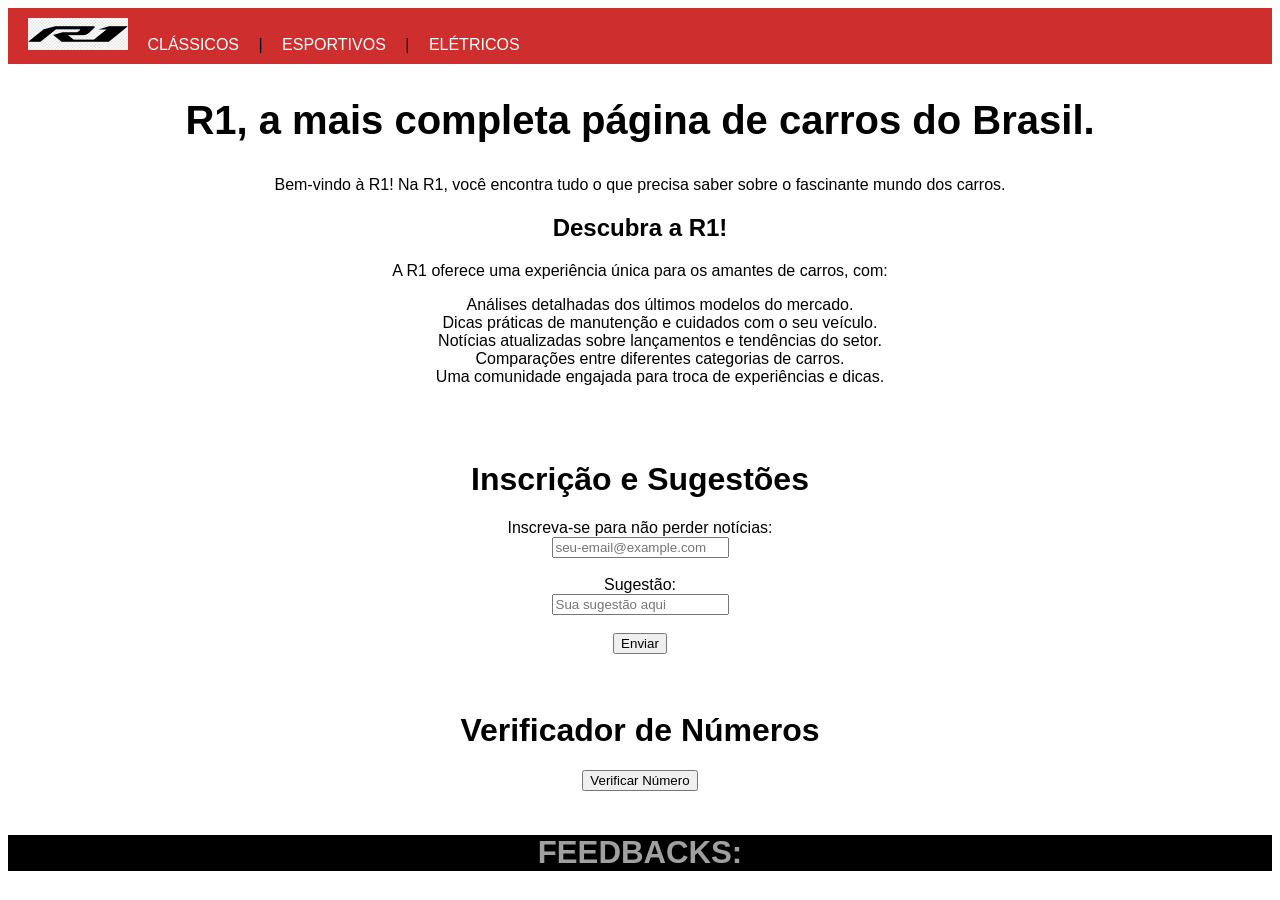
<file: Desenvolvimento-Web/Prova (1) - 09.10/index.html>
<!DOCTYPE html>
<html lang="pt-br">
<head>
    <meta charset="UTF-8">
    <meta name="viewport" content="width=device-width, initial-scale=1.0">
    <title>R1 Automobilismo</title>
    <link rel="stylesheet" href="css/estilos.css">
</head>
<body>
    <header>
        <nav>
            <div id="nav_logo">
                <img src="img/logo1.png" alt="Logo da R1">
            </div>
            <div id="nav_dir">
                <a href="https://quatrorodas.abril.com.br/carros-classicos/" target="_blank" >CLÁSSICOS</a> |
                <a href="https://quatrorodas.abril.com.br/tudo-sobre/carro-esportivo" target="_blank" >ESPORTIVOS</a> |
                <a href="https://quatrorodas.abril.com.br/carros-eletricos/" target="_blank">ELÉTRICOS</a>
        </nav>
    </header>

    <main>
        <section>
            <h1 id="titulo">
                R1, a mais completa página de carros do Brasil.
            </h1>

            <p>
                Bem-vindo à R1! Na R1, você encontra tudo o que precisa saber sobre o fascinante mundo dos carros.
            </p>

            <h2>Descubra a R1!</h2>
            <p>A R1 oferece uma experiência única para os amantes de carros, com:</p>
            <ul>
                <li>Análises detalhadas dos últimos modelos do mercado.</li>
                <li>Dicas práticas de manutenção e cuidados com o seu veículo.</li>
                <li>Notícias atualizadas sobre lançamentos e tendências do setor.</li>
                <li>Comparações entre diferentes categorias de carros.</li>
                <li>Uma comunidade engajada para troca de experiências e dicas.</li>
                <br><br><br>
            </ul>
        </section>

        <h1>Inscrição e Sugestões</h1>
    
        <form id="formulario">
            <div>
                <label for="email">Inscreva-se para não perder notícias:</label><br>
                <input type="email" id="email" required placeholder="seu-email@example.com">
            </div>
            <br>
            <div>
                <label for="sugestao">Sugestão:</label><br>
                <input type="text" id="sugestao" placeholder="Sua sugestão aqui">
            </div>
            <br>
            <button type="submit">Enviar</button>
            <br><br><br>
        </form>

        <h1>Verificador de Números</h1>
        <button onclick="verificarNumero()">Verificar Número</button>
        <br><br>

    </main>

    <footer id="resultado">
        <h2>FEEDBACKS:</h2>
    </footer>

    <script src="./js/codigos.js"></script>
</body>
</html>
</file>
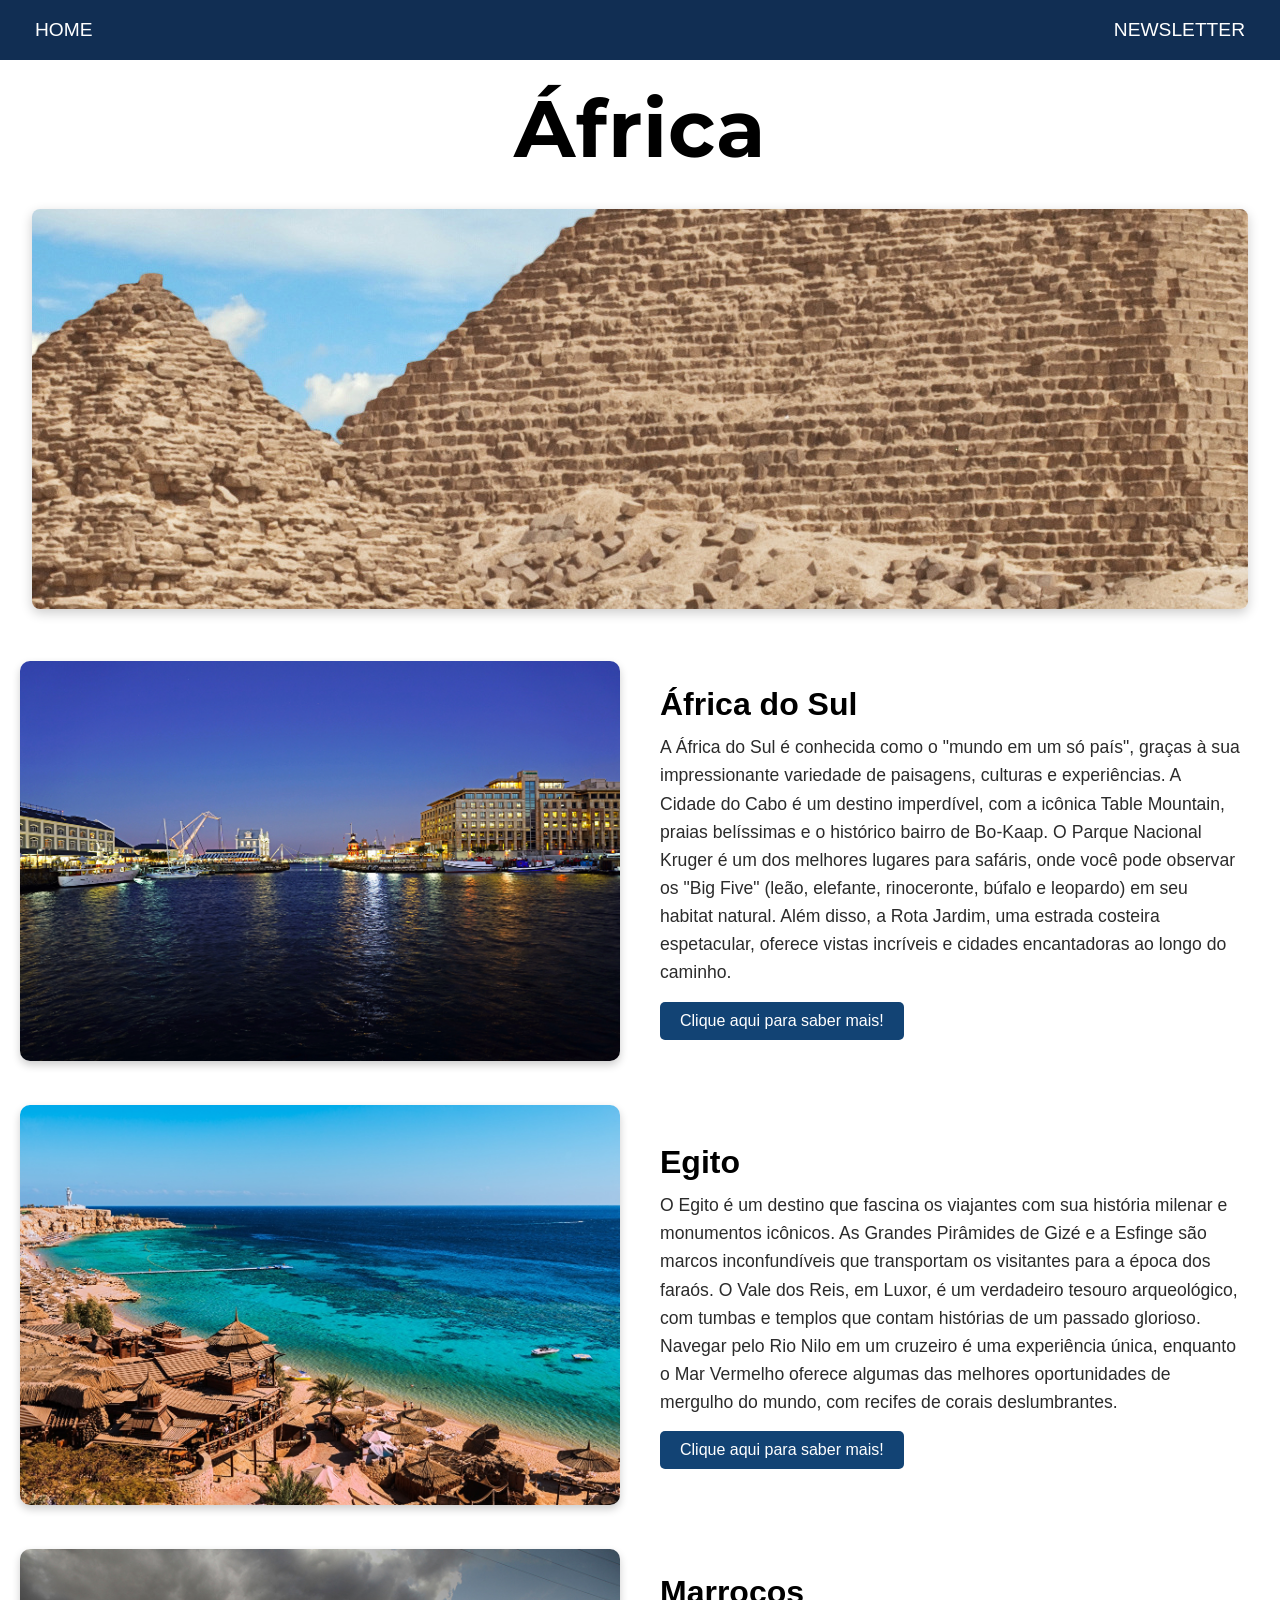
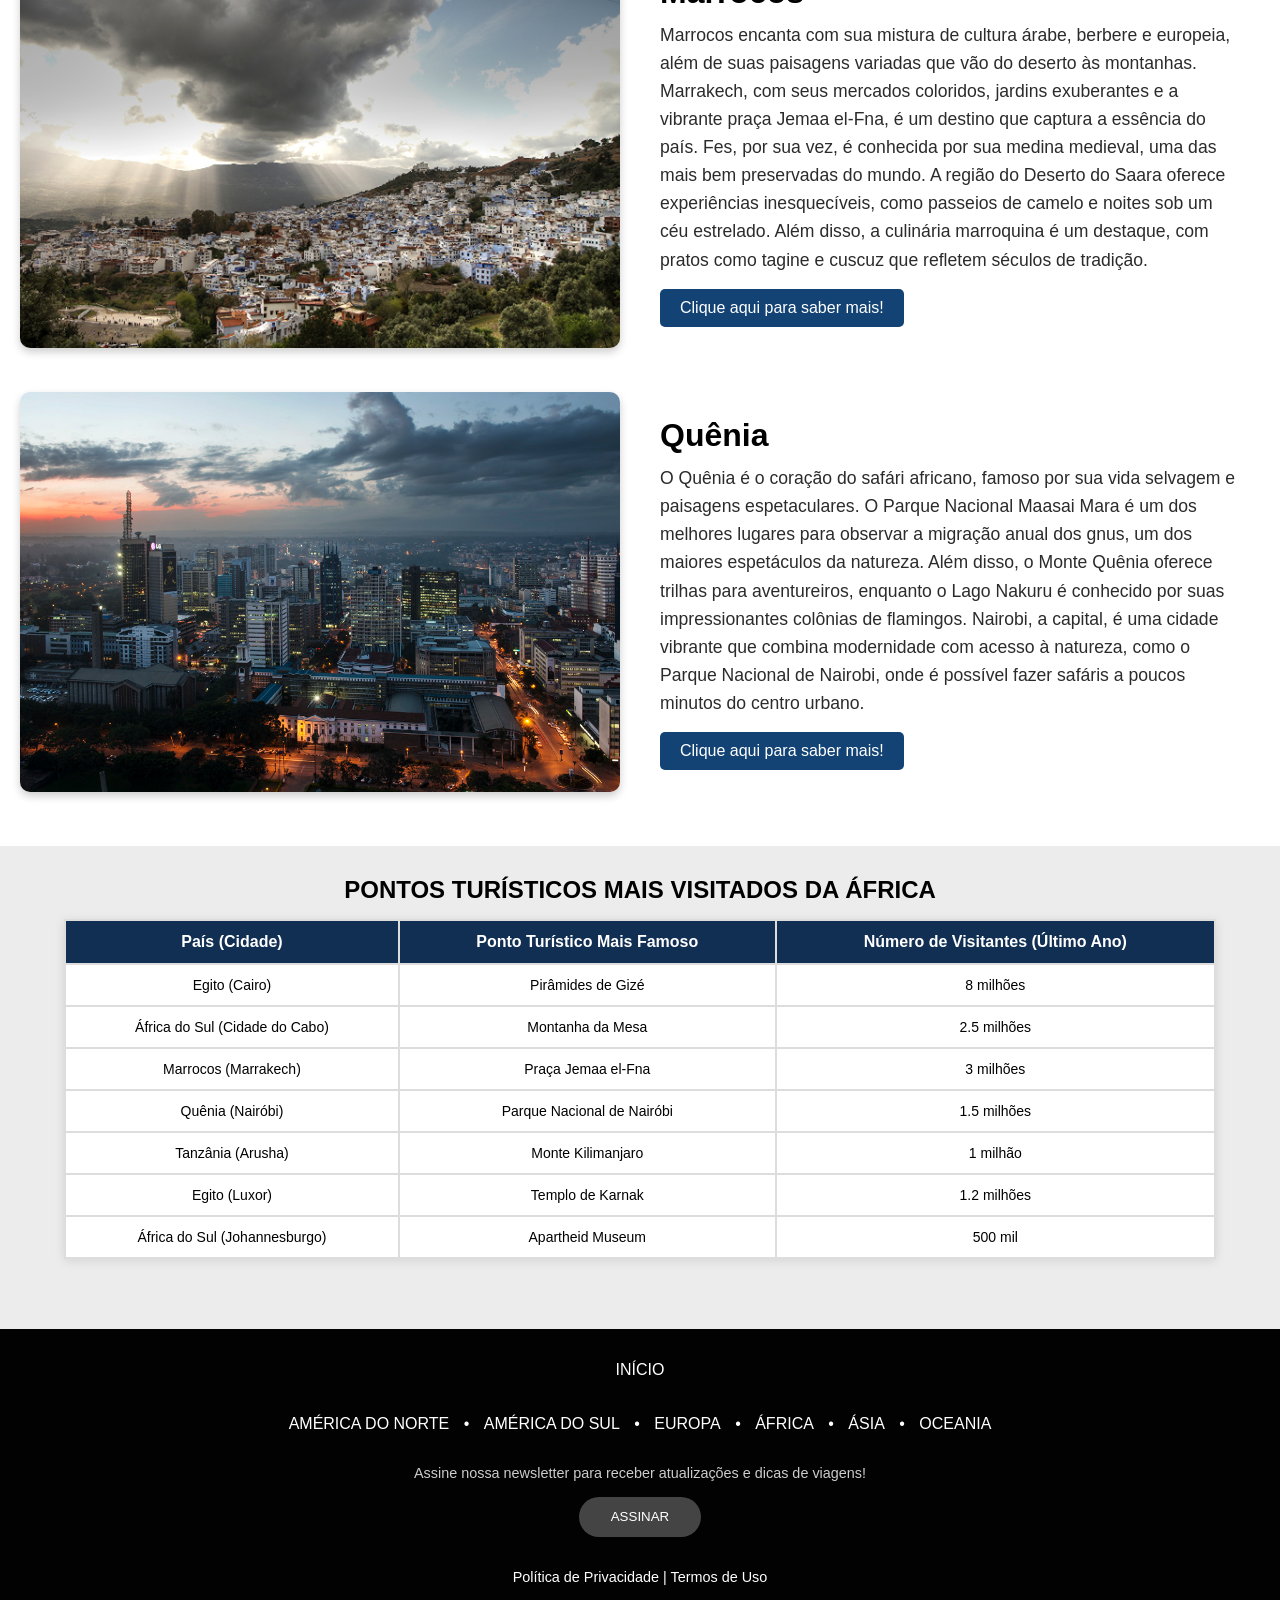
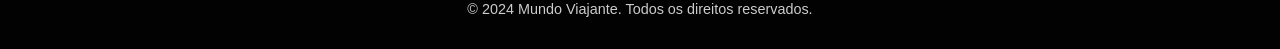
<file: Desenvolvimento-Web/Prova (3) - 27.11/africa.html>
<!DOCTYPE html>
<html lang="pt-br">

<head>
  <meta charset="UTF-8" />
  <meta name="viewport" content="width=device-width, initial-scale=1.0" />
  <link rel="stylesheet" href="./css/page.css" />
  <link href="https://fonts.googleapis.com/css2?family=Montserrat:wght@300&family=Lato:wght@300&display=swap"
    rel="stylesheet">
  <link rel="shortcut icon" href="./img/favicon.png" type="image/x-icon">
  <title>AFRICA: Mundo Viajante</title>
</head>

<body>
  <!-- Cabeçalho principal da página -->
  <header id="capa">

    <!-- Navegação do cabeçalho: links para páginas principais -->
    <section id="cabecalho">
      <nav>
        <!-- Link para a página inicial -->
        <a href="index.html">HOME</a>
      </nav>
      <nav>
        <!-- Link para a página da Newsletter -->
        <a href="newsletter.html">NEWSLETTER</a>
      </nav>
    </section>

    <!-- Título principal do site -->
    <h1>África</h1>

  </header>

  <!-- Conteúdo principal da página -->
  <main>

    <!-- Seção de introdução, com imagem representativa -->
    <section id="meio">
      <div id="imagemcont">
        <!-- Imagem ilustrativa da África -->
        <img src="./img/africa2.jpg" alt="Africa">
      </div>
    </section>

    <!-- Seção de destinos turísticos -->
    <section id="destinos">

      <!-- Destino: Africa do Sul -->
      <div class="destino">
        <div class="imagem-destino">
          <!-- Imagem representativa da África do Sul -->
          <img src="img/africasul.jpg" alt="Foto da África do Sul">
        </div>
        <div class="descricao-destino">
          <!-- Título do destino -->
          <h3>África do Sul</h3>
          <!-- Descrição do destino -->
          <p>A África do Sul é conhecida como o "mundo em um só país", graças à 
            sua impressionante variedade de paisagens, culturas e experiências.
             A Cidade do Cabo é um destino imperdível, com a icônica Table Mountain,
              praias belíssimas e o histórico bairro de Bo-Kaap. O Parque Nacional
               Kruger é um dos melhores lugares para safáris, onde você pode
                observar os "Big Five" (leão, elefante, rinoceronte, búfalo e 
                leopardo) em seu habitat natural. Além disso, a Rota Jardim, 
                uma estrada costeira espetacular, oferece vistas incríveis e
                 cidades encantadoras ao longo do caminho.</p>
          <!-- Link externo para mais informações -->
          <a href="https://www.tripadvisor.com.br/Attractions-g293740-Activities-South_Africa.html" target="_blank">Clique
            aqui para saber mais!</a>
        </div>
      </div>

      <!-- Destino: Espanha -->
      <div class="destino">
        <div class="imagem-destino">
          <!-- Imagem representativa da Espanha -->
          <img src="img/egito.jpg" alt="Foto do Egito">
        </div>
        <div class="descricao-destino">
          <!-- Título do destino -->
          <h3>Egito</h3>
          <!-- Descrição do destino -->
          <p>O Egito é um destino que fascina os viajantes com sua história milenar 
            e monumentos icônicos. As Grandes Pirâmides de Gizé e a Esfinge são marcos
            inconfundíveis que transportam os visitantes para a época dos faraós. O Vale
             dos Reis, em Luxor, é um verdadeiro tesouro arqueológico, com tumbas e templos 
             que contam histórias de um passado glorioso. Navegar pelo Rio Nilo em um 
             cruzeiro é uma experiência única, enquanto o Mar Vermelho oferece algumas
              das melhores oportunidades de mergulho do mundo, com recifes de corais 
              deslumbrantes.</p>
          <!-- Link externo para mais informações -->
          <a href="https://www.tripadvisor.com.br/Attractions-g294200-Activities-Egypt.html" target="_blank">Clique aqui
            para saber mais!</a>
        </div>
      </div>

      <!-- Destino: Marrocos -->
      <div class="destino">
        <div class="imagem-destino">
          <!-- Imagem representativa do Marrocos -->
          <img src="img/marrocos.jpg" alt="Foto de Marrocos">
        </div>
        <div class="descricao-destino">
          <!-- Título do destino -->
          <h3>Marrocos</h3>
          <!-- Descrição do destino -->
          <p>Marrocos encanta com sua mistura de cultura árabe, 
            berbere e europeia, além de suas paisagens variadas 
            que vão do deserto às montanhas. Marrakech, com seus 
            mercados coloridos, jardins exuberantes e a vibrante 
            praça Jemaa el-Fna, é um destino que captura a essência 
            do país. Fes, por sua vez, é conhecida por sua medina medieval,
             uma das mais bem preservadas do mundo. A região do Deserto do 
             Saara oferece experiências inesquecíveis, como passeios de camelo
              e noites sob um céu estrelado. Além disso, a culinária marroquina
               é um destaque, com pratos como tagine e cuscuz que refletem
                séculos de tradição.</p>
          <!-- Link externo para mais informações -->
          <a href="https://www.tripadvisor.com.br/Attractions-g293730-Activities-Morocco.html" target="_blank">Clique aqui
            para saber mais!</a>
        </div>
      </div>

      <!-- Destino: Quênia -->
      <div class="destino">
        <div class="imagem-destino">
          <!-- Imagem representativa da Quênia -->
          <img src="img/quenia.jpg" alt="Foto da Quênia">
        </div>
        <div class="descricao-destino">
          <!-- Título do destino -->
          <h3>Quênia</h3>
          <!-- Descrição do destino -->
          <p>O Quênia é o coração do safári africano, famoso por sua vida selvagem e 
            paisagens espetaculares.
             O Parque Nacional Maasai Mara é um dos melhores lugares para
              observar a migração anual dos gnus, um dos maiores espetáculos
               da natureza. Além disso, o Monte Quênia oferece trilhas para aventureiros,
                enquanto o Lago Nakuru é conhecido por suas impressionantes colônias de 
                flamingos. Nairobi, a capital, é uma cidade vibrante que combina modernidade
                 com acesso à natureza, como o Parque Nacional de Nairobi, onde é possível 
                 fazer safáris a poucos minutos do centro urbano.</p>
          <!-- Link externo para mais informações -->
          <a href="https://www.tripadvisor.com.br/Attractions-g294206-Activities-Kenya.html" target="_blank">Clique
            aqui para saber mais!</a>
        </div>
      </div>

    </section>

    <!-- Seção com tabela de pontos turísticos mais visitados -->
    <section id="tabela">
      <!-- Título da tabela -->
      <table>
        <caption>
          <h2>PONTOS TURÍSTICOS MAIS VISITADOS DA ÁFRICA</h2>
        </caption>
        <thead>
          <!-- Cabeçalho da tabela -->
          <tr>
            <th>País (Cidade)</th>
            <th>Ponto Turístico Mais Famoso</th>
            <th>Número de Visitantes (Último Ano)</th>
          </tr>
        </thead>
        <tbody>
          <!-- Dados da tabela -->
          <tr>
            <td>Egito (Cairo)</td>
            <td>Pirâmides de Gizé</td>
            <td>8 milhões</td>
          </tr>
          <tr>
            <td>África do Sul (Cidade do Cabo)</td>
            <td>Montanha da Mesa</td>
            <td>2.5 milhões</td>
          </tr>
          <tr>
            <td>Marrocos (Marrakech)</td>
            <td>Praça Jemaa el-Fna</td>
            <td>3 milhões</td>
          </tr>
          <tr>
            <td>Quênia (Nairóbi)</td>
            <td>Parque Nacional de Nairóbi</td>
            <td>1.5 milhões</td>
          </tr>
          <tr>
            <td>Tanzânia (Arusha)</td>
            <td>Monte Kilimanjaro</td>
            <td>1 milhão</td>
          </tr>
          <tr>
            <td>Egito (Luxor)</td>
            <td>Templo de Karnak</td>
            <td>1.2 milhões</td>
          </tr>
          <tr>
            <td>África do Sul (Johannesburgo)</td>
            <td>Apartheid Museum</td>
            <td>500 mil</td>
          </tr>
        </tbody>
      </table>
    </section>


  </main>

  <!-- Rodapé da página, com links para as seções do site e informações adicionais -->
  <footer>

    <!-- Navegação do rodapé com links para o cabeçalho, destinos e newsletter -->
    <nav>
      <a href="#cabecalho">INÍCIO </a>

    </nav>
    <br><br>
    <nav>
      <a href="americadonorte.html">AMÉRICA DO NORTE</a> •
      <a href="americadosul.html">AMÉRICA DO SUL</a> •
      <a href="europa.html">EUROPA</a> •
      <a href="africa.html">ÁFRICA</a> •
      <a href="asia.html">ÁSIA</a> •
      <a href="oceania.html">OCEANIA</a>

    </nav>


    <!-- Bloco de inscrição para a newsletter -->
    <div class="newsletter">
      <p>Assine nossa newsletter para receber atualizações e dicas de viagens!</p>
      <a href="newsletter.html">
        <button>ASSINAR</button>
      </a>
    </div>

    <!-- Informações legais e direitos autorais -->
    <div class="legal">
      <p>Política de Privacidade | Termos de Uso</p>
    </div>

    <p>&copy; 2024 Mundo Viajante. Todos os direitos reservados.</p>
  </footer>

  <script src="./js/script.js"></script>
</body>

</html>
</file>
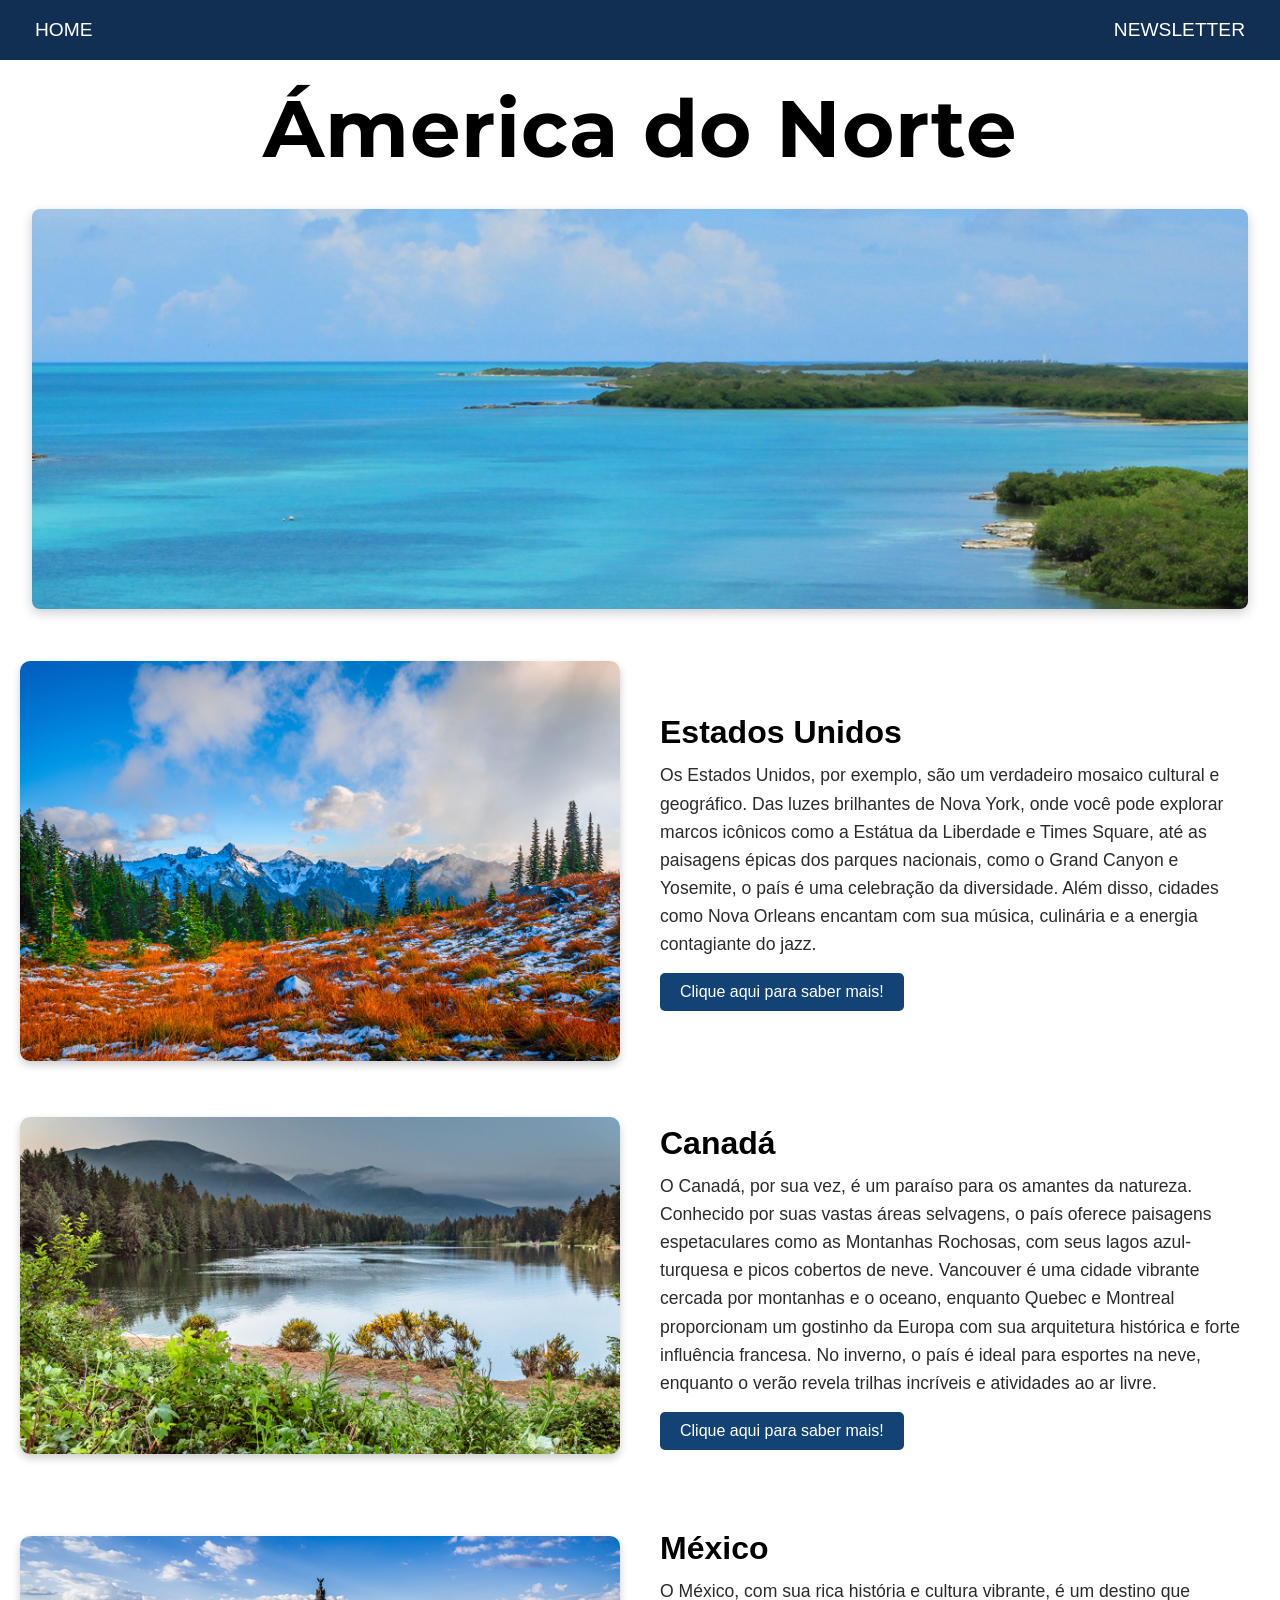
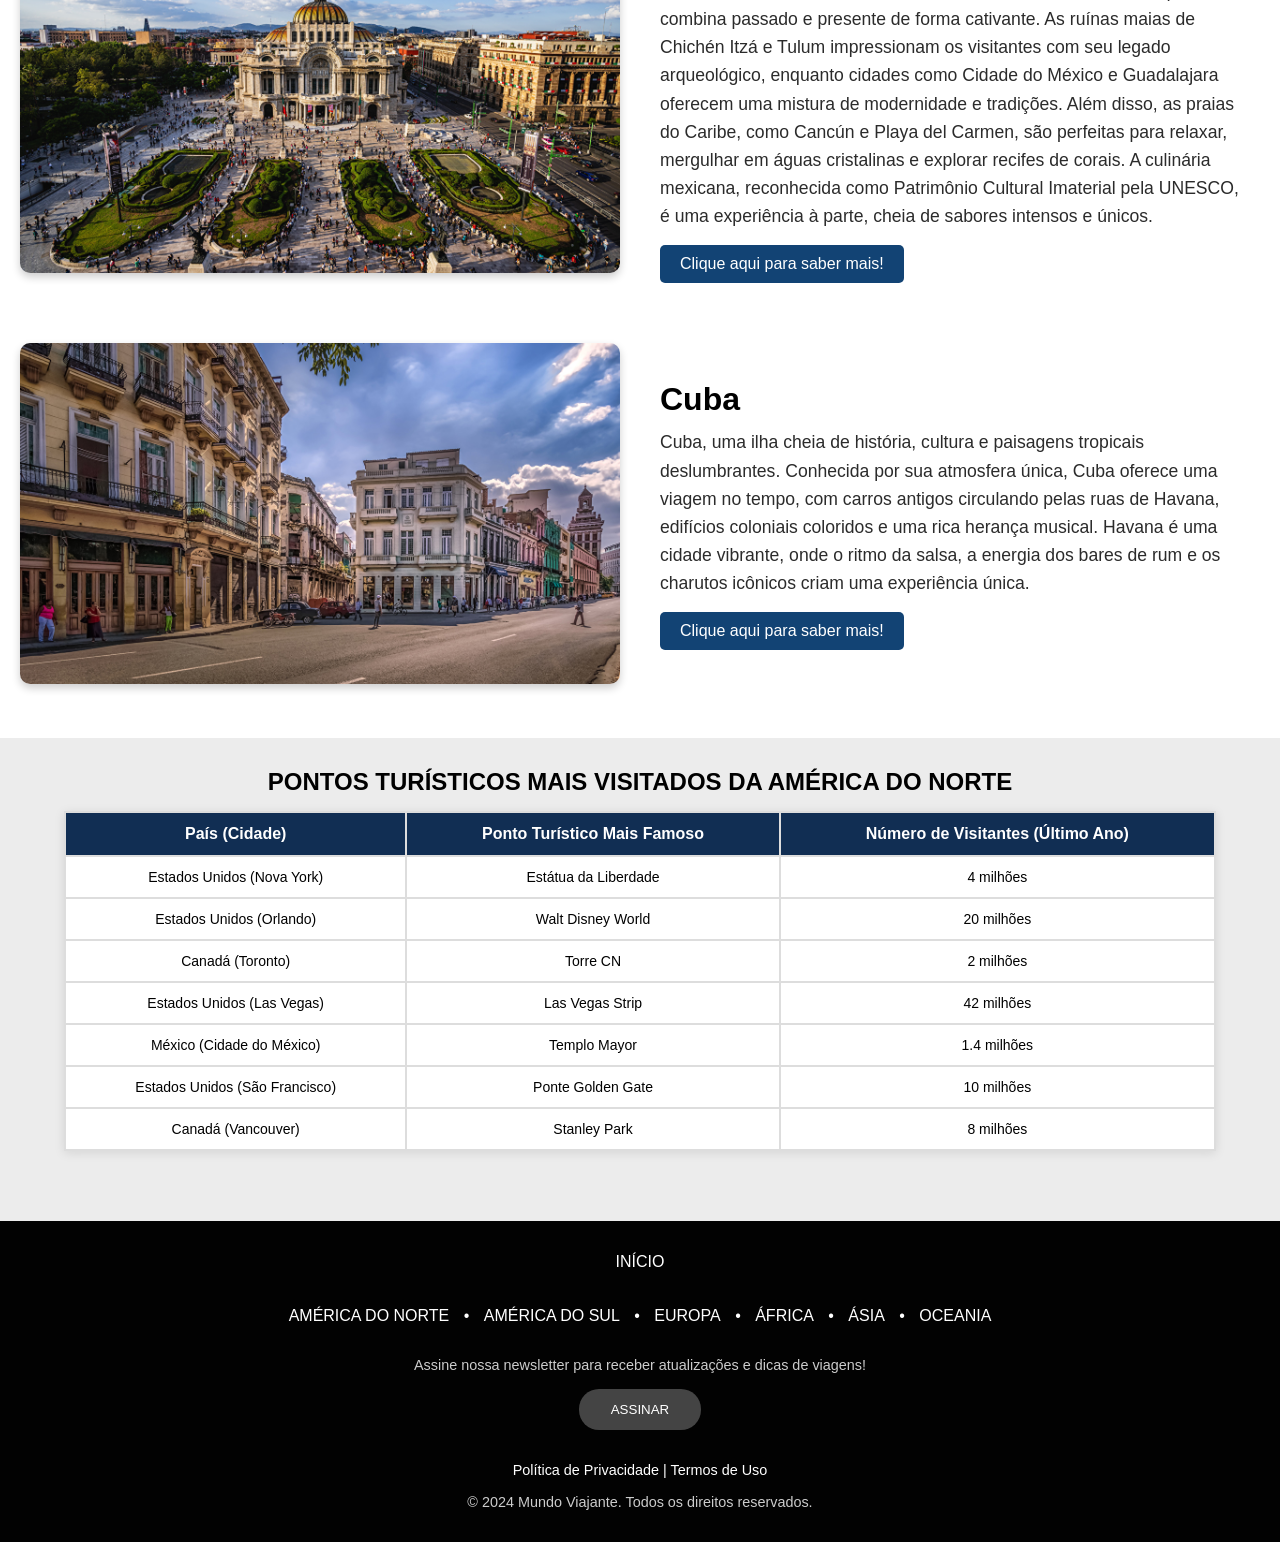
<file: Desenvolvimento-Web/Prova (3) - 27.11/americadonorte.html>
<!DOCTYPE html>
<html lang="pt-br">

<head>
  <meta charset="UTF-8" />
  <meta name="viewport" content="width=device-width, initial-scale=1.0" />
  <link rel="stylesheet" href="./css/page.css" />
  <link href="https://fonts.googleapis.com/css2?family=Montserrat:wght@300&family=Lato:wght@300&display=swap"
    rel="stylesheet">
  <link rel="shortcut icon" href="./img/favicon.png" type="image/x-icon">
  <title>AMÉRICA DO NORTE: Mundo Viajante</title>
</head>

<body>
  <!-- Cabeçalho principal da página -->
  <header id="capa">

    <!-- Navegação do cabeçalho: links para páginas principais -->
    <section id="cabecalho">
      <nav>
        <!-- Link para a página inicial -->
        <a href="index.html">HOME</a>
      </nav>
      <nav>
        <!-- Link para a página da Newsletter -->
        <a href="newsletter.html">NEWSLETTER</a>
      </nav>
    </section>

    <!-- Título principal do site -->
    <h1>Ámerica do Norte</h1>

  </header>

  <!-- Conteúdo principal da página -->
  <main>

    <!-- Seção de introdução, com imagem representativa -->
    <section id="meio">
      <div id="imagemcont">
        <!-- Imagem ilustrativa da America do Norte -->
        <img src="./img/americadonorte2.jpg" alt="America do Norte">
      </div>
    </section>

    <!-- Seção de destinos turísticos -->
    <section id="destinos">

      <!-- Destino: Estados Unidos -->
      <div class="destino">
        <div class="imagem-destino">
          <!-- Imagem representativa dos Estados Unidos -->
          <img src="img/estadosunidos.jpg" alt="Foto do Estados Unidos">
        </div>
        <div class="descricao-destino">
          <!-- Título do destino -->
          <h3>Estados Unidos</h3>
          <!-- Descrição do destino -->
          <p>Os Estados Unidos, por exemplo, são um verdadeiro mosaico cultural 
            e geográfico. Das luzes brilhantes de Nova York, onde você pode
             explorar marcos icônicos como a Estátua da Liberdade e Times Square,
              até as paisagens épicas dos parques nacionais, como o Grand Canyon 
              e Yosemite, o país é uma celebração da diversidade. Além disso,
               cidades como Nova Orleans encantam com sua música, culinária e 
               a energia contagiante do jazz.</p>
          <!-- Link externo para mais informações -->
          <a href="https://www.tripadvisor.com.br/Attractions-g191-Activities-United_States.html" target="_blank">Clique
            aqui para saber mais!</a>
        </div>
      </div>

      <!-- Destino: Canadá -->
      <div class="destino">
        <div class="imagem-destino">
          <!-- Imagem representativa do Canadá -->
          <img src="img/canada.jpg" alt="Foto do Canadá">
        </div>
        <div class="descricao-destino">
          <!-- Título do destino -->
          <h3>Canadá</h3>
          <!-- Descrição do destino -->
          <p>O Canadá, por sua vez, é um paraíso para os amantes da natureza.
             Conhecido por suas vastas áreas selvagens, o país oferece paisagens 
             espetaculares como as Montanhas Rochosas, com seus lagos azul-turquesa 
             e picos cobertos de neve. Vancouver é uma cidade vibrante cercada por
              montanhas e o oceano, enquanto Quebec e Montreal proporcionam um 
              gostinho da Europa com sua arquitetura histórica e forte influência 
              francesa. No inverno, o país é ideal para esportes na neve, enquanto
               o verão revela trilhas incríveis e atividades ao ar livre.</p>
          <!-- Link externo para mais informações -->
          <a href="https://www.tripadvisor.com.br/Attractions-g153339-Activities-Canada.html" target="_blank">Clique aqui
            para saber mais!</a>
        </div>
      </div>

      <!-- Destino: México -->
      <div class="destino">
        <div class="imagem-destino">
          <!-- Imagem representativa do México -->
          <img src="img/mexico.jpg" alt="Foto do México">
        </div>
        <div class="descricao-destino">
          <!-- Título do destino -->
          <h3>México</h3>
          <!-- Descrição do destino -->
          <p>O México, com sua rica história e cultura vibrante, é
             um destino que combina passado e presente de forma cativante. 
             As ruínas maias de Chichén Itzá e Tulum impressionam os visitantes 
             com seu legado arqueológico, enquanto cidades como Cidade do México 
             e Guadalajara oferecem uma mistura de modernidade e tradições. Além 
             disso, as praias do Caribe, como Cancún e Playa del Carmen, são 
             perfeitas para relaxar, mergulhar em águas cristalinas e explorar
              recifes de corais. A culinária mexicana, reconhecida como Patrimônio
               Cultural Imaterial pela UNESCO, é uma experiência à parte, cheia
                de sabores intensos e únicos.</p>
          <!-- Link externo para mais informações -->
          <a href="https://www.tripadvisor.com.br/Attractions-g150768-Activities-Mexico.html" target="_blank">Clique aqui
            para saber mais!</a>
        </div>
      </div>

      <!-- Destino: Cuba -->
      <div class="destino">
        <div class="imagem-destino">
          <!-- Imagem representativa da Cuba -->
          <img src="img/cuba.jpg" alt="Foto de Cuba">
        </div>
        <div class="descricao-destino">
          <!-- Título do destino -->
          <h3>Cuba</h3>
          <!-- Descrição do destino -->
          <p>Cuba, uma ilha cheia de história, cultura e paisagens tropicais 
            deslumbrantes. Conhecida por sua atmosfera única, Cuba oferece
             uma viagem no tempo, com carros antigos circulando pelas ruas de
              Havana, edifícios coloniais coloridos e uma rica herança musical.
               Havana é uma cidade vibrante, onde o ritmo da salsa, a energia 
               dos bares de rum e os charutos icônicos criam uma experiência 
               única.</p>
          <!-- Link externo para mais informações -->
          <a href="https://www.tripadvisor.com.br/Attractions-g147270-Activities-Cuba.html" target="_blank">Clique
            aqui para saber mais!</a>
        </div>
      </div>

    </section>

    <!-- Seção com tabela de pontos turísticos mais visitados -->
    <section id="tabela">
      <!-- Título da tabela -->
      <table>
        <caption>
          <h2>PONTOS TURÍSTICOS MAIS VISITADOS DA AMÉRICA DO NORTE</h2>
        </caption>
        <thead>
          <!-- Cabeçalho da tabela -->
          <tr>
            <th>País (Cidade)</th>
            <th>Ponto Turístico Mais Famoso</th>
            <th>Número de Visitantes (Último Ano)</th>
          </tr>
        </thead>
        <tbody>
          <!-- Dados da tabela -->
          <tr>
            <td>Estados Unidos (Nova York)</td>
            <td>Estátua da Liberdade</td>
            <td>4 milhões</td>
          </tr>
          <tr>
            <td>Estados Unidos (Orlando)</td>
            <td>Walt Disney World</td>
            <td>20 milhões</td>
          </tr>
          <tr>
            <td>Canadá (Toronto)</td>
            <td>Torre CN</td>
            <td>2 milhões</td>
          </tr>
          <tr>
            <td>Estados Unidos (Las Vegas)</td>
            <td>Las Vegas Strip</td>
            <td>42 milhões</td>
          </tr>
          <tr>
            <td>México (Cidade do México)</td>
            <td>Templo Mayor</td>
            <td>1.4 milhões</td>
          </tr>
          <tr>
            <td>Estados Unidos (São Francisco)</td>
            <td>Ponte Golden Gate</td>
            <td>10 milhões</td>
          </tr>
          <tr>
            <td>Canadá (Vancouver)</td>
            <td>Stanley Park</td>
            <td>8 milhões</td>
          </tr>
        </tbody>
      </table>
    </section>


  </main>

  <!-- Rodapé da página, com links para as seções do site e informações adicionais -->
  <footer>

    <!-- Navegação do rodapé com links para o cabeçalho, destinos e newsletter -->
    <nav>
      <a href="#cabecalho">INÍCIO </a>

    </nav>
    <br><br>
    <nav>
      <a href="americadonorte.html">AMÉRICA DO NORTE</a> •
      <a href="americadosul.html">AMÉRICA DO SUL</a> •
      <a href="europa.html">EUROPA</a> •
      <a href="africa.html">ÁFRICA</a> •
      <a href="asia.html">ÁSIA</a> •
      <a href="oceania.html">OCEANIA</a>

    </nav>


    <!-- Bloco de inscrição para a newsletter -->
    <div class="newsletter">
      <p>Assine nossa newsletter para receber atualizações e dicas de viagens!</p>
      <a href="newsletter.html">
        <button>ASSINAR</button>
      </a>
    </div>

    <!-- Informações legais e direitos autorais -->
    <div class="legal">
      <p>Política de Privacidade | Termos de Uso</p>
    </div>

    <p>&copy; 2024 Mundo Viajante. Todos os direitos reservados.</p>
  </footer>

  <script src="./js/script.js"></script>
</body>

</html>
</file>
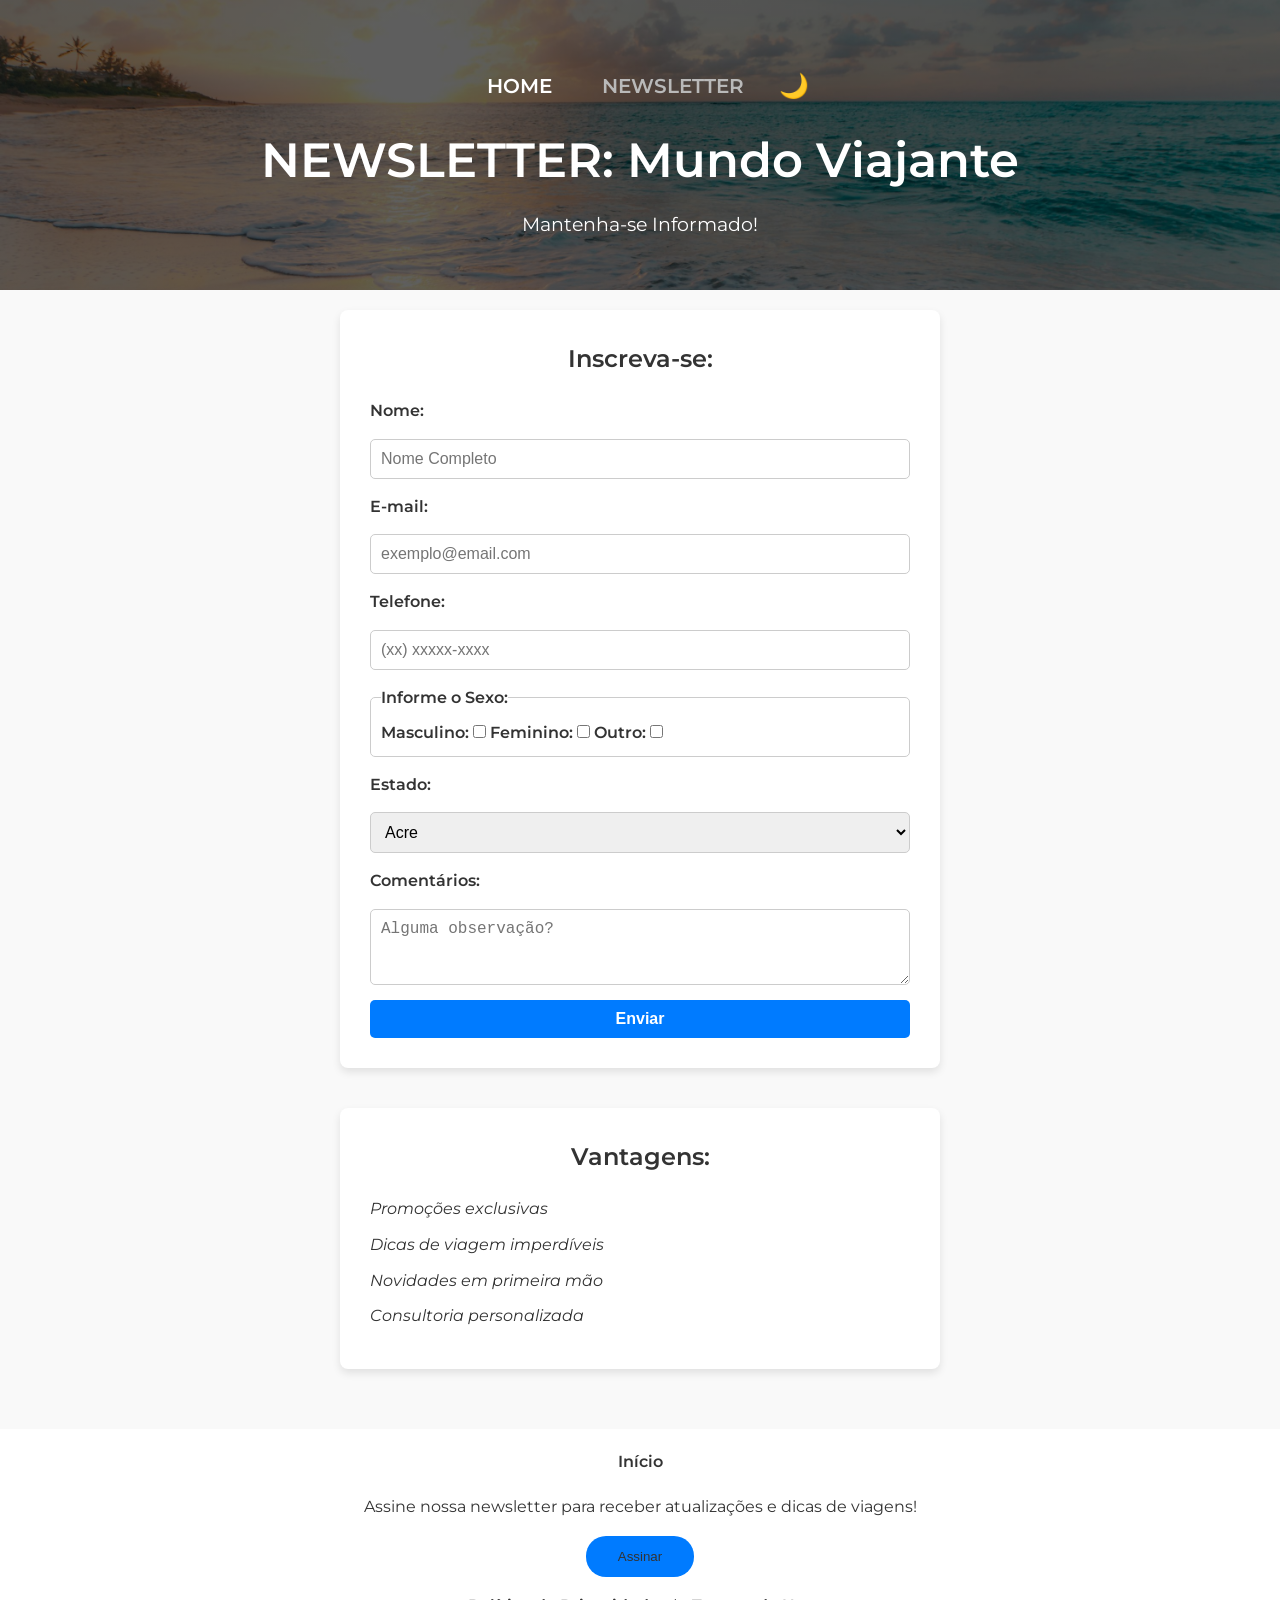
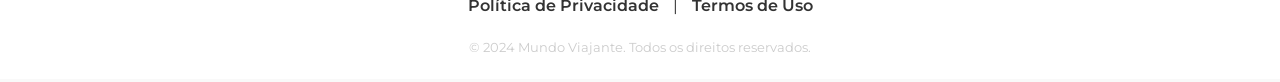
<file: Desenvolvimento-Web/Prova (3) - 27.11/newsletter.html>
<!DOCTYPE html>
<html lang="pt-br">

<head>
  <meta charset="UTF-8" />
  <meta name="viewport" content="width=device-width, initial-scale=1.0" />
  <link rel="stylesheet" href="./css/newsletter.css" />
  <link href="https://fonts.googleapis.com/css2?family=Montserrat:wght@300;600&display=swap" rel="stylesheet">
  <link rel="shortcut icon" href="./img/favicon.png" type="image/x-icon">
  <title>NEWSLETTER: Mundo Viajante</title>
  <style>
    .nav__link {
      font-size: 20px; /* Altera o tamanho da fonte */
    }
  </style>
</head>

<body>
  <header class="header" id="header">
    <nav class="nav">
      <a href="index.html" class="nav__link" style="color: #ffffff;">HOME</a>
      <a href="newsletter.html" class="nav__link active">NEWSLETTER</a>
      <button class="toggle-theme" id="theme-toggle">🌙</button>
    </nav>
    <div class="header__content">
      <h1 class="header__title">NEWSLETTER: Mundo Viajante</h1>
      <p class="header__subtitle">Mantenha-se Informado!</p>
    </div>
  </header>

  </header>

  <main class="main">
    <section class="form-section">
      <h2 class="section__title">Inscreva-se:</h2>
      <form class="form">
        <label for="nome" class="form__label">Nome:</label>
        <input type="text" id="nome" class="form__input" placeholder="Nome Completo" required>
        <label for="email" class="form__label">E-mail:</label>
        <input type="email" id="email" class="form__input" placeholder="exemplo@email.com" required>
        <label for="telefone" class="form__label">Telefone:</label>
        <input type="tel" id="telefone" class="form__input" placeholder="(xx) xxxxx-xxxx" required>
        <fieldset class="form__input">
          <legend class="form__label">Informe o Sexo:</legend>
          <label class="form__label">
            Masculino: <input type="checkbox" id="masculino" class="form__input">
          </label>
          <label class="form__label">
            Feminino: <input type="checkbox" id="feminino" class="form__input">
          </label>
          <label class="form__label">
            Outro: <input type="checkbox" id="outro" class="form__input">
          </label>
        </fieldset>

        <label for="estado" class="form__label">Estado:</label>
        <select name="estado" class="form__input">
          <option value="AC">Acre</option>
          <option value="AL">Alagoas</option>
          <option value="AP">Amapá</option>
          <option value="AM">Amazonas</option>
          <option value="BA">Bahia</option>
          <option value="CE">Ceará</option>
          <option value="ES">Espírito Santo</option>
          <option value="GO">Goiás</option>
          <option value="MA">Maranhão</option>
          <option value="MT">Mato Grosso</option>
          <option value="MS">Mato Grosso do Sul</option>
          <option value="MG">Minas Gerais</option>
          <option value="PA">Pará</option>
          <option value="PB">Paraíba</option>
          <option value="PR">Paraná</option>
          <option value="PE">Pernambuco</option>
          <option value="PI">Piauí</option>
          <option value="RJ">Rio de Janeiro</option>
          <option value="RN">Rio Grande do Norte</option>
          <option value="RS">Rio Grande do Sul</option>
          <option value="RO">Rondônia</option>
          <option value="RR">Roraima</option>
          <option value="SC">Santa Catarina</option>
          <option value="SP">São Paulo</option>
          <option value="SE">Sergipe</option>
          <option value="TO">Tocantins</option>
        </select>
        <label for="comentarios" class="form__label">Comentários:</label>
        <textarea class="form__text" name="comentarios" rows="3" placeholder="Alguma observação?"></textarea>

        <button type="submit" class="form__button">Enviar</button>
      </form>
    </section>

    <section class="advantages-section">
      <h2 class="section__title">Vantagens:</h2>
      <ul class="advantages__list">
        <li class="advantages__item">Promoções exclusivas</li>
        <li class="advantages__item">Dicas de viagem imperdíveis</li>
        <li class="advantages__item">Novidades em primeira mão</li>
        <li class="advantages__item">Consultoria personalizada</li>
      </ul>
    </section>
  </main>

  <footer class="footer">
    <nav class="footer__nav">
      <a href="#header" class="footer__link">Início</a>
    </nav>
    <div class="footer__content">
      <p>Assine nossa newsletter para receber atualizações e dicas de viagens!</p>
      <a href="newsletter.html">
        <button class="footer__button">Assinar</button>
      </a>
    </div>
    <p class="footer__legal">
      <a href="#" class="footer__link">Política de Privacidade</a> |
      <a href="#" class="footer__link">Termos de Uso</a>
    </p>
    <p class="footer__copy">&copy; 2024 Mundo Viajante. Todos os direitos reservados.</p>
  </footer>
</body>
<script src="./js/script.js"></script>

</html>
</file>
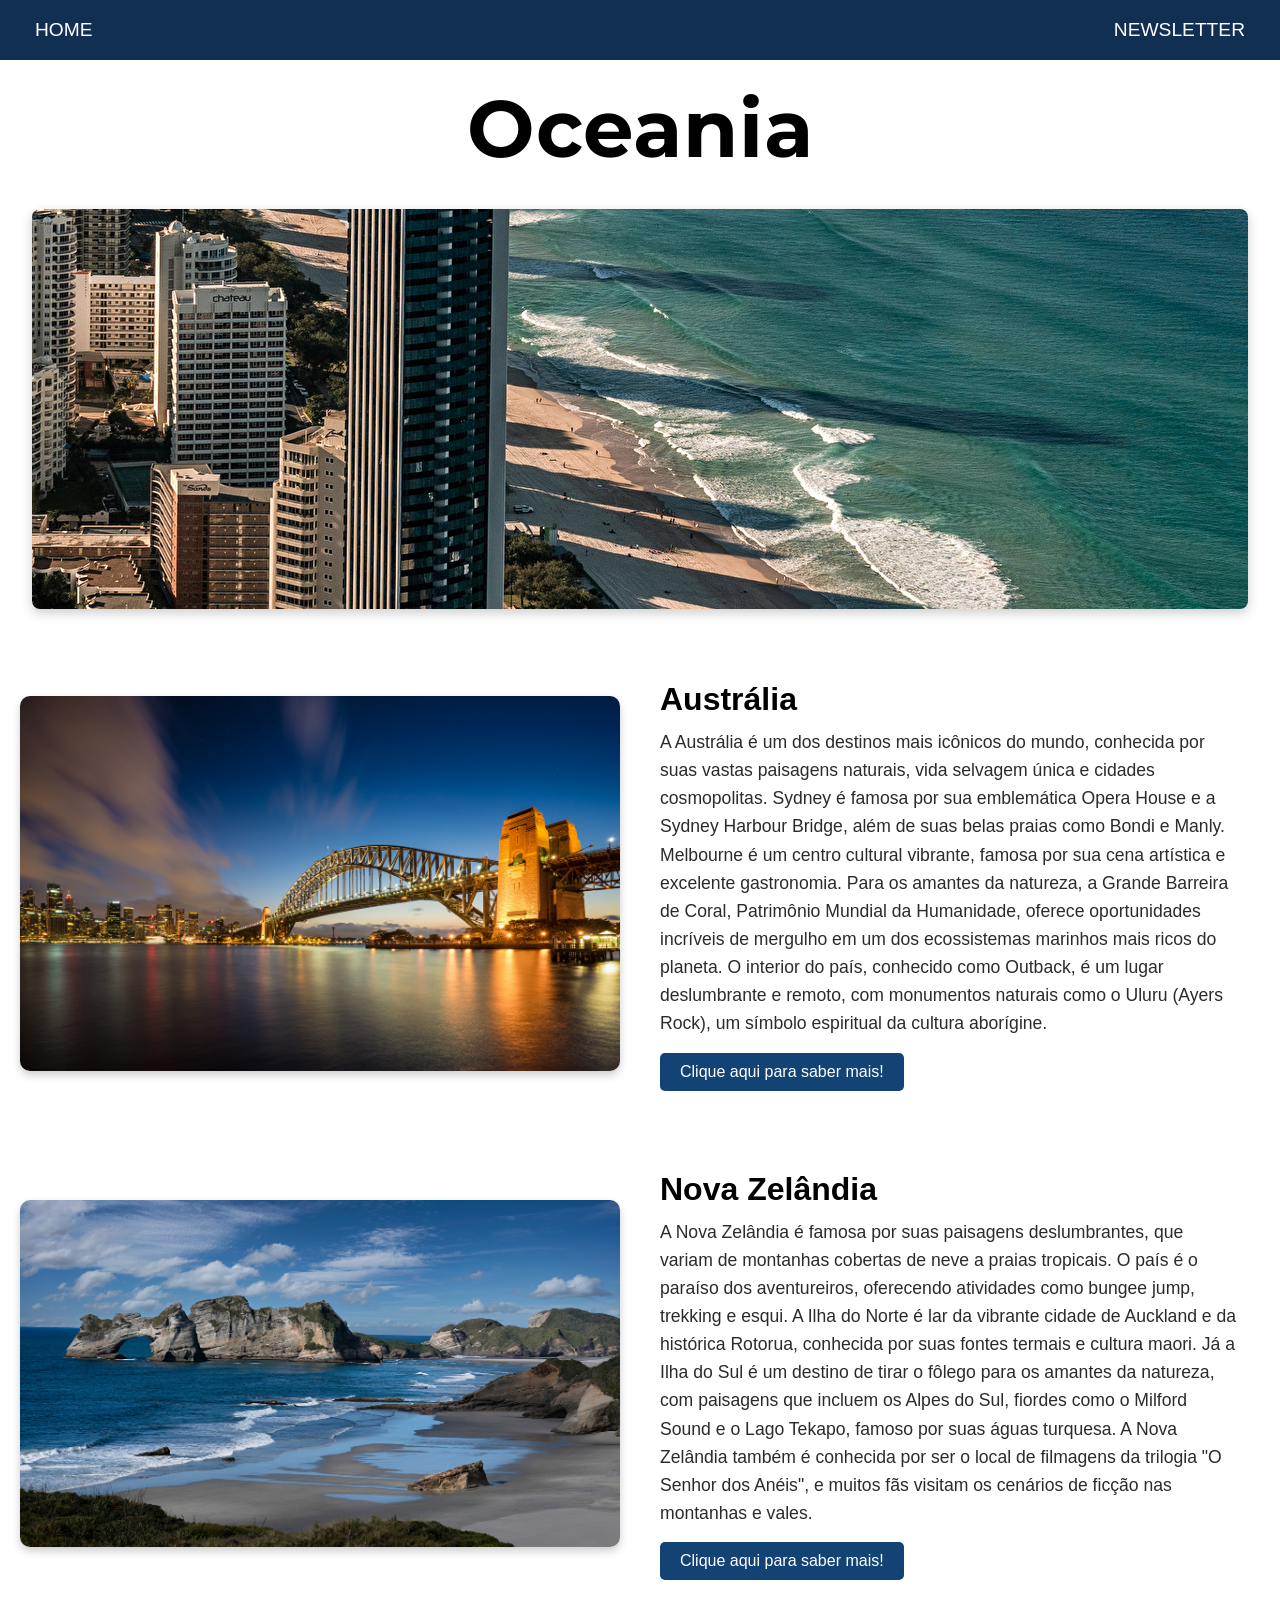
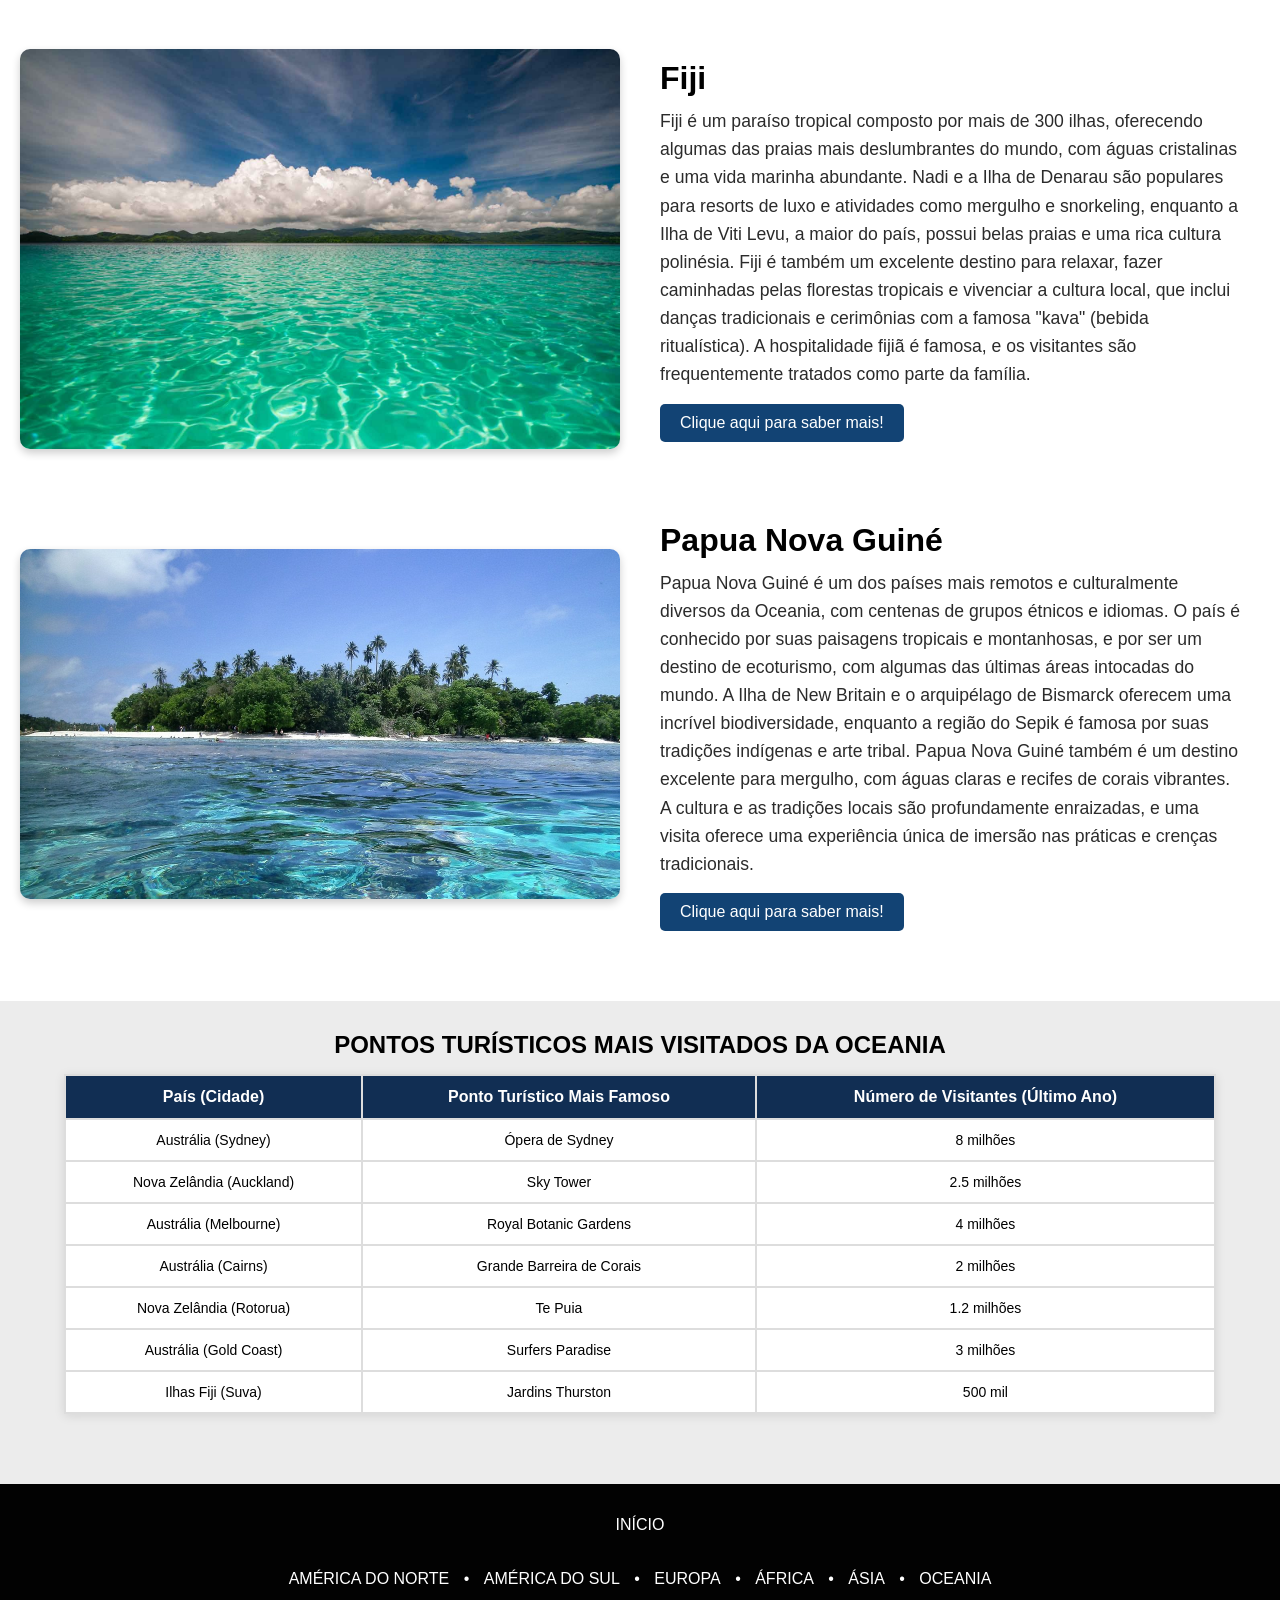
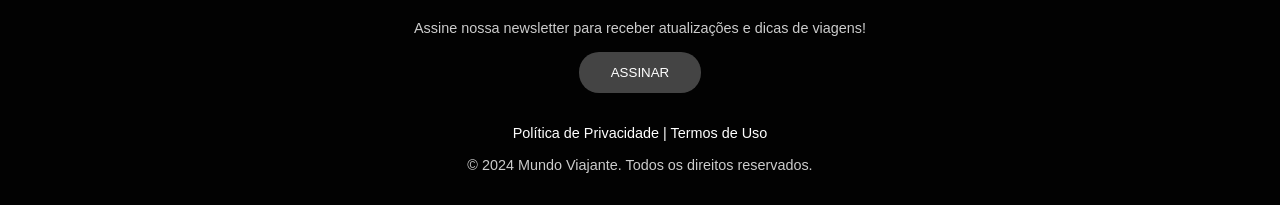
<file: Desenvolvimento-Web/Prova (3) - 27.11/oceania.html>
<!DOCTYPE html>
<html lang="pt-br">

<head>
  <meta charset="UTF-8" />
  <meta name="viewport" content="width=device-width, initial-scale=1.0" />
  <link rel="stylesheet" href="./css/page.css" />
  <link href="https://fonts.googleapis.com/css2?family=Montserrat:wght@300&family=Lato:wght@300&display=swap"
    rel="stylesheet">
  <link rel="shortcut icon" href="./img/favicon.png" type="image/x-icon">
  <title>OCEANIA: Mundo Viajante</title>
</head>

<body>
  <!-- Cabeçalho principal da página -->
  <header id="capa">

    <!-- Navegação do cabeçalho: links para páginas principais -->
    <section id="cabecalho">
      <nav>
        <!-- Link para a página inicial -->
        <a href="index.html">HOME</a>
      </nav>
      <nav>
        <!-- Link para a página da Newsletter -->
        <a href="newsletter.html">NEWSLETTER</a>
      </nav>
    </section>

    <!-- Título principal do site -->
    <h1>Oceania</h1>

  </header>

  <!-- Conteúdo principal da página -->
  <main>

    <!-- Seção de introdução, com imagem representativa -->
    <section id="meio">
      <div id="imagemcont">
        <!-- Imagem ilustrativa da Oceania -->
        <img src="./img/oceania2.jpg" alt="Oceania">
      </div>
    </section>

    <!-- Seção de destinos turísticos -->
    <section id="destinos">

      <!-- Destino: Austrália -->
      <div class="destino">
        <div class="imagem-destino">
          <!-- Imagem representativa da Austrália -->
          <img src="img/australia.jpg" alt="Foto da Austrália">
        </div>
        <div class="descricao-destino">
          <!-- Título do destino -->
          <h3>Austrália</h3>
          <!-- Descrição do destino -->
          <p>A Austrália é um dos destinos mais icônicos do mundo, conhecida por suas
             vastas paisagens naturais, vida selvagem única e cidades cosmopolitas. 
             Sydney é famosa por sua emblemática Opera House e a Sydney Harbour Bridge, 
             além de suas belas praias como Bondi e Manly. Melbourne é um centro 
             cultural vibrante, famosa por sua cena artística e excelente gastronomia.
              Para os amantes da natureza, a Grande Barreira de Coral, Patrimônio 
              Mundial da Humanidade, oferece oportunidades incríveis de mergulho em 
              um dos ecossistemas marinhos mais ricos do planeta. O interior do país,
               conhecido como Outback, é um lugar deslumbrante e remoto, com monumentos 
               naturais como o Uluru (Ayers Rock), um símbolo espiritual da cultura
                aborígine.

          </p>
          <!-- Link externo para mais informações -->
          <a href="https://www.tripadvisor.com.br/Attractions-g255055-Activities-Australia.html" target="_blank">Clique
            aqui para saber mais!</a>
        </div>
      </div>

      <!-- Destino: Nova Zelândia -->
      <div class="destino">
        <div class="imagem-destino">
          <!-- Imagem representativa da Nova Zelândia -->
          <img src="img/novazelandia.jpg" alt="Foto da Nova Zelândia">
        </div>
        <div class="descricao-destino">
          <!-- Título do destino -->
          <h3>Nova Zelândia</h3>
          <!-- Descrição do destino -->
          <p>A Nova Zelândia é famosa por suas paisagens deslumbrantes, que variam de montanhas
             cobertas de neve a praias tropicais. O país é o paraíso dos aventureiros, 
             oferecendo atividades como bungee jump, trekking e esqui. A Ilha do Norte é lar
              da vibrante cidade de Auckland e da histórica Rotorua, conhecida por suas fontes 
              termais e cultura maori. Já a Ilha do Sul é um destino de tirar o fôlego para os
               amantes da natureza, com paisagens que incluem os Alpes do Sul, fiordes como o
                Milford Sound e o Lago Tekapo, famoso por suas águas turquesa. A Nova Zelândia
                 também é conhecida por ser o local de filmagens da trilogia 
                 "O Senhor dos Anéis",
             e muitos fãs visitam os cenários de ficção nas montanhas e vales.</p>
          <!-- Link externo para mais informações -->
          <a href="https://www.tripadvisor.com.br/Attractions-g255104-Activities-New_Zealand.html" target="_blank">Clique aqui
            para saber mais!</a>
        </div>
      </div>

      <!-- Destino: Fiji -->
      <div class="destino">
        <div class="imagem-destino">
          <!-- Imagem representativa do Fiji -->
          <img src="img/fiji.jpg" alt="Foto de Fiji">
        </div>
        <div class="descricao-destino">
          <!-- Título do destino -->
          <h3>Fiji</h3>
          <!-- Descrição do destino -->
          <p>Fiji é um paraíso tropical composto por mais de 300 ilhas, oferecendo algumas
             das praias mais deslumbrantes do mundo, com águas cristalinas e uma vida marinha 
             abundante. Nadi e a Ilha de Denarau são populares para resorts de luxo e atividades
              como mergulho e snorkeling, enquanto a Ilha de Viti Levu, a maior do país, possui
               belas praias e uma rica cultura polinésia. Fiji é também um excelente destino
                para relaxar, fazer caminhadas pelas florestas tropicais e vivenciar a cultura 
                local, que inclui danças tradicionais e cerimônias com a famosa "kava" 
                (bebida ritualística). A hospitalidade fijiã é famosa,
             e os visitantes são frequentemente tratados como parte da família.</p>
          <!-- Link externo para mais informações -->
          <a href="https://www.tripadvisor.com.br/Attractions-g294331-Activities-Fiji.html" target="_blank">Clique aqui
            para saber mais!</a>
        </div>
      </div>

      <!-- Destino: Papua Nova Guiné -->
      <div class="destino">
        <div class="imagem-destino">
          <!-- Imagem representativa de Papua Nova Guiné -->
          <img src="img/guine.jpg" alt="Foto de Papua Nova Guiné">
        </div>
        <div class="descricao-destino">
          <!-- Título do destino -->
          <h3>Papua Nova Guiné</h3>
          <!-- Descrição do destino -->
          <p>Papua Nova Guiné é um dos países mais remotos e culturalmente diversos da Oceania,
             com centenas de grupos étnicos e idiomas. O país é conhecido por suas paisagens 
             tropicais e montanhosas, e por ser um destino de ecoturismo, com algumas das 
             últimas áreas intocadas do mundo. A Ilha de New Britain e o arquipélago de
              Bismarck oferecem uma incrível biodiversidade, enquanto a região do Sepik
               é famosa por suas tradições indígenas e arte tribal. Papua Nova Guiné
                também é um destino excelente para mergulho, com águas claras e recifes de corais
                 vibrantes. A cultura e as tradições locais são profundamente enraizadas,
                 e uma visita oferece uma experiência única de 
            imersão nas práticas e crenças tradicionais.</p>
          <!-- Link externo para mais informações -->
          <a href="https://www.tripadvisor.com.br/Attractions-g294115-Activities-c47-Papua_New_Guinea.html" target="_blank">Clique
            aqui para saber mais!</a>
        </div>
      </div>

    </section>

    <!-- Seção com tabela de pontos turísticos mais visitados -->
    <section id="tabela">
      <!-- Título da tabela -->
      <table>
        <caption>
          <h2>PONTOS TURÍSTICOS MAIS VISITADOS DA OCEANIA</h2>
        </caption>
        <thead>
          <!-- Cabeçalho da tabela -->
          <tr>
            <th>País (Cidade)</th>
            <th>Ponto Turístico Mais Famoso</th>
            <th>Número de Visitantes (Último Ano)</th>
          </tr>
        </thead>
        <tbody>
          <!-- Dados da tabela -->
          <tr>
            <td>Austrália (Sydney)</td>
            <td>Ópera de Sydney</td>
            <td>8 milhões</td>
          </tr>
          <tr>
            <td>Nova Zelândia (Auckland)</td>
            <td>Sky Tower</td>
            <td>2.5 milhões</td>
          </tr>
          <tr>
            <td>Austrália (Melbourne)</td>
            <td>Royal Botanic Gardens</td>
            <td>4 milhões</td>
          </tr>
          <tr>
            <td>Austrália (Cairns)</td>
            <td>Grande Barreira de Corais</td>
            <td>2 milhões</td>
          </tr>
          <tr>
            <td>Nova Zelândia (Rotorua)</td>
            <td>Te Puia</td>
            <td>1.2 milhões</td>
          </tr>
          <tr>
            <td>Austrália (Gold Coast)</td>
            <td>Surfers Paradise</td>
            <td>3 milhões</td>
          </tr>
          <tr>
            <td>Ilhas Fiji (Suva)</td>
            <td>Jardins Thurston</td>
            <td>500 mil</td>
          </tr>
        </tbody>
      </table>
    </section>


  </main>

  <!-- Rodapé da página, com links para as seções do site e informações adicionais -->
  <footer>

    <!-- Navegação do rodapé com links para o cabeçalho, destinos e newsletter -->
    <nav>
      <a href="#cabecalho">INÍCIO </a>

    </nav>
    <br><br>
    <nav>
      <a href="americadonorte.html">AMÉRICA DO NORTE</a> •
      <a href="americadosul.html">AMÉRICA DO SUL</a> •
      <a href="europa.html">EUROPA</a> •
      <a href="africa.html">ÁFRICA</a> •
      <a href="asia.html">ÁSIA</a> •
      <a href="oceania.html">OCEANIA</a>

    </nav>


    <!-- Bloco de inscrição para a newsletter -->
    <div class="newsletter">
      <p>Assine nossa newsletter para receber atualizações e dicas de viagens!</p>
      <a href="newsletter.html">
        <button>ASSINAR</button>
      </a>
    </div>

    <!-- Informações legais e direitos autorais -->
    <div class="legal">
      <p>Política de Privacidade | Termos de Uso</p>
    </div>

    <p>&copy; 2024 Mundo Viajante. Todos os direitos reservados.</p>
  </footer>

  <script src="./js/script.js"></script>
</body>

</html>
</file>
<file: Desenvolvimento-Web/Prova (1) - 09.10/css/estilos.css>
header {
    background-color: #cf2e2e;
    padding: 10px 20px;
    display: flex;
    justify-content: space-between;
    align-items:center;
}

#nav_logo img {
    width: 100px;
    height: auto;
}

#nav_dir {
    font-family: Arial, sans-serif;
    display: flex;
    text-align: right;
}

#nav_dir a {
    color: #fff;
    text-decoration: none;
    margin: 0 15px;
}

#nav_dir a:hover {
    color: #000000;
}

#nav_dir, #nav_logo {
    display: inline-block;
}

body {
    background-color: #fff;
    font-family: "Roboto", sans-serif;
    text-align: center;
}

#titulo {
    font-size: 40px;
}

section {
    text-align: center;
}

ul {
    list-style-type: none;
}

footer {
    background-color: black;
    clear: both;
    color: #a0a0a0;
    font-weight: 300;
    font-size: 1.3rem;
}
</file>
<file: Desenvolvimento-Web/Prova (3) - 27.11/css/page.css>
/* CSS Reset Básico */
* {
  margin: 0;
  padding: 0;
  box-sizing: border-box;
  font-family: "Raleway", Sans-serif;
  scroll-behavior: smooth;
}

a {
  text-decoration: none;
}

/* Estilização do header com imagem de fundo */
#capa {
  display: flex;
  flex-direction: column;
  align-items: center;
  justify-content: center;
  background-size: cover;
  background-position: center;
  height: 100x;
  /* Ocupa a tela inteira */
  color: #000000;
  text-align: center;
  position: relative;
}

/* Menu de navegação no cabeçalho */
#cabecalho {
  position: absolute;
  top: 0px;
  width: 100%;
  height: 38%;
  display: flex;
  justify-content: space-between;
  /* Distribui os itens nas extremidades */
  align-items: center;
  padding: 0 20px;
  /*Margem interna para dar espaçamento nas laterais*/
  background-color: #112e53;
}

#cabecalho nav a {
  font-size: 1.2rem;
  color: #ffffff;
  text-decoration: none;
  padding: 10px 15px;
  transition: color 0.3s;
}

#cabecalho nav a:hover {
  color: #cecece;
}

/* Estilização do título no centro */
#capa h1 {
  font-family: 'Montserrat', sans-serif;
  /* Google Font */
  font-size: 5rem;
  margin: 0;
  padding-top: 80px;
  /* Ajusta o espaço entre o menu e o título */
  /* text-shadow: 2px 4px 4px rgba(0, 0, 0, 0.5); Sombra no texto */
  letter-spacing: 1px;
  /* Espaçamento entre letras */
}

#imagemcont {
  display: flex;
  justify-content: center;
  align-items: center;
  height: 400px;
  width: 100%;
  overflow:hidden;
  box-shadow: 0px 4px 12px rgba(0, 0, 0, 0.2);
  border-radius: 8px;
  
}


/* Estilo da Seção Meio */
#meio {
  background-color: #ffffff;
  /*Fundo claro */
  padding: 2rem;
}

/* Estilo da seção principal */
#destinos {
  display: flex;
  flex-direction: column;
  gap: 40px;
  padding: 20px;
}

/* Estilo para cada destino de viagem */
.destino {
  display: flex;
  align-items: center;
  gap: 20px;
  width: 100%;
}

/* Estilo para as imagens dos destinos */
.imagem-destino {
  flex: 1;
  max-width: 50%;
}

.imagem-destino img {
  width: 100%;
  height: auto;
  border-radius: 10px;
  box-shadow: 0 4px 8px rgba(0, 0, 0, 0.2);
}

/* Estilo para a descrição dos destinos */
.descricao-destino {
  flex: 1;
  max-width: 50%;
  padding: 20px;
  box-sizing: border-box;
}

.descricao-destino h3 {
  font-size: 2em;
  color: #000000;
  margin-bottom: 10px;
}

.descricao-destino p {
  font-size: 1.1em;
  color: #2b2b2b;
  line-height: 1.6;
}

.descricao-destino a {
  display: inline-block;
  margin-top: 15px;
  padding: 10px 20px;
  font-size: 1em;
  color: white;
  background-color: #124374;
  text-decoration: none;
  border-radius: 5px;
  transition: background-color 0.3s;
}

/* Estilo para o hover do link */
.descricao-destino a:hover {
  background-color: #005bb5;
}

#tabela {
  width: 100%;
  padding: 30px 0px 70px;
  background-color: #ececec;
  display: flex;
  justify-content: center;
  margin-top: 30px;
  margin-bottom: 0px;
}

#tabela table {
  width: 90%;
  border-collapse: collapse;
  box-shadow: 0 2px 10px rgba(0, 0, 0, 0.1);
  background-color: #fff;
}

#tabela caption h2 {
  font-size: 24px;
  font-weight: bold;
  text-align: center;
  margin-bottom: 15px;
  color: #000000;
}

#tabela th {
  background-color: #112e53;
  color: white;
  padding: 12px;
  text-align: center;
  font-size: 16px;
}


#tabela td {
  padding: 12px;
  text-align: center;
  font-size: 14px;

}

table,
th,
td {
  border: 2px solid #ddd;
}

#tabela tbody tr:hover {
  background-color: #f1f1f1;
}

/* Estilo do Rodapé */
footer {
  background-color: #020202;
  color: white;
  padding: 2rem;
  text-align: center;
  font-family: 'Roboto', sans-serif;
}

footer nav a {
  color: white;
  margin: 0 10px;
  text-decoration: none;
}

footer nav a:hover {
  color: #ccc;
}

footer .newsletter {
  margin-top: 2rem;
}

footer button {
  padding: 0.8rem 2rem;
  background-color: #444;
  color: white;
  border: none;
  border-radius: 20px;
  cursor: pointer;
  margin-top: 1rem;
  margin-bottom: 1rem;
}

footer button:hover {
  background-color: #555;
}

footer .legal p {
  color: white;
}

footer p {
  margin-top: 1rem;
  font-size: 0.9rem;
  color: #ccc;
}

/* Responsividade para Tablets e Smartphones */
@media (max-width: 1024px) {
  #cabecalho {
    flex-direction: column;
    height: auto;
    padding: 10px;
  }

  #cabecalho nav a {
    font-size: 1rem;
    padding: 5px 10px;
  }

  #capa h1 {
    font-size: 3rem;
  }

  .destino {
    flex-direction: column;
    gap: 20px;
  }

  .imagem-destino,
  .descricao-destino {
    max-width: 100%;
  }

  .descricao-destino h3 {
    font-size: 1.5rem;
  }

  .descricao-destino p {
    font-size: 1rem;
  }

  #tabela {
    padding: 20px 0;
  }

  #tabela table {
    width: 100%;
  }
}

/* Responsividade para Smartphones */
@media (max-width: 768px) {
  #cabecalho {
    flex-direction: column;
    align-items: center;
    padding: 10px;
  }

  #cabecalho nav {
    display: flex;
    flex-direction: column;
    gap: 10px;
  }

  #cabecalho nav a {
    font-size: 0.9rem;
    padding: 8px 12px;
  }

  #capa h1 {
    font-size: 2.5rem;
  }

  .destino {
    flex-direction: column;
    gap: 15px;
  }

  .imagem-destino img {
    width: 100%;
    height: auto;
  }

  .descricao-destino h3 {
    font-size: 1.3rem;
  }

  .descricao-destino p {
    font-size: 0.9rem;
  }

  .descricao-destino a {
    font-size: 0.9rem;
    padding: 8px 16px;
  }

  footer {
    font-size: 0.8rem;
  }
}

/* Ajuste para telas maiores (Desktop) */
@media (min-width: 1025px) {
  #cabecalho {
    height: 60px;
  }

  #cabecalho nav a {
    font-size: 1.2rem;
    padding: 10px 15px;
  }

  #capa h1 {
    font-size: 5rem;
  }

  .destino {
    flex-direction: row;
  }

  .imagem-destino,
  .descricao-destino {
    max-width: 50%;
  }

  .descricao-destino h3 {
    font-size: 2rem;
  }

  .descricao-destino p {
    font-size: 1.1rem;
  }
}
</file>
<file: Desenvolvimento-Web/Prova (3) - 27.11/css/newsletter.css>
/* CSS Reset */
* {
    margin: 0;
    padding: 0;
    box-sizing: border-box;
    scroll-behavior: smooth;
}

body {
    font-family: 'Montserrat', sans-serif;
    line-height: 1.6;
    color: #333;
    background-color: #f9f9f9;
}

.header {
    background: linear-gradient(rgba(0, 0, 0, 0.6), rgba(0, 0, 0, 0.6)), url(../img/praia.jfif) no-repeat center/cover;
    color: white;
    text-align: center;
    padding: 50px 20px;
}

.header__title {
    font-size: 3rem;
    font-weight: 600;
    margin-bottom: 10px;
}

.header__subtitle {
    font-size: 1.2rem;
}

.nav {
    display: flex;
    justify-content: center;
    gap: 20px;
    padding: 10px;
}

.nav__link {
    color: white;
    font-weight: 600;
    text-decoration: none;
    padding: 10px 15px;
    transition: color 0.3s ease;
}

.nav__link:hover,
.nav__link.active {
    color: #b9b9b9;
}

.main {
    display: flex;
    flex-direction: column;
    gap: 40px;
    padding: 20px;
}

.form-section,
.advantages-section {
    background: white;
    border-radius: 8px;
    box-shadow: 0 4px 8px rgba(0, 0, 0, 0.1);
    padding: 30px;
    margin: auto;
    max-width: 600px;
    width: 90%;
}

.section__title {
    font-size: 1.5rem;
    font-weight: 600;
    margin-bottom: 20px;
    text-align: center;
}

.form {
    display: flex;
    flex-direction: column;
    gap: 15px;
}

.form__label {
    font-weight: 600;
}

.form__input,
.form__text {
    padding: 10px;
    border: 1px solid #ccc;
    border-radius: 5px;
    font-size: 1rem;
}

.form__input:focus,
.form__text:focus {
    border-color: #007bff;
    outline: none;
}

.form__button {
    background-color: #007bff;
    color: white;
    padding: 10px;
    font-size: 1rem;
    font-weight: 600;
    border: none;
    border-radius: 5px;
    cursor: pointer;
    transition: background-color 0.3s ease;
}

.form__button:hover {
    background-color: #0056b3;
}

fieldset {
    border-radius: 5px;
    border-style: solid;
}

.advantages__list {
    list-style: none;
    padding: 0;
}

.advantages__item {
    margin-bottom: 10px;
    font-size: 1rem;
    font-style: italic;
}

.footer {
    background: #000000;
    color: white;
    text-align: center;
    padding: 20px;
    margin-top: 40px;
}

.footer__nav {
    margin-bottom: 20px;
}

.footer__link {
    color: white;
    text-decoration: none;
    margin: 0 10px;
    font-weight: 600;
}

.footer__link:hover {
    color: #f1c40f;
}

footer button {
    padding: 0.8rem 2rem;
    border: none;
    border-radius: 20px;
    cursor: pointer;
    margin-top: 1rem;
    margin-bottom: 1rem;
}

footer button:hover {
    background-color: #555;
}

.footer__copy {
    margin-top: 20px;
    font-size: 0.8rem;
    color: #ccc;
}

.toggle-theme {
    background: none;
    border: none;
    color: white;
    font-size: 1.5rem;
    cursor: pointer;
    transition: color 0.3s ease;
}

.toggle-theme:hover {
    color: #f1c40f;
}

/* Light Mode */
:root {
    --background-color: #f9f9f9;
    --text-color: #333;
    --card-background: #ffffff;
    --footer-text-color: #333;
    --button-background: #007bff;
    --button-hover: #0056b3;
}

/* Dark Mode */
body.dark-mode {
    --background-color: #121212;
    --text-color: #e0e0e0;
    --card-background: #1e1e1e;
    --footer-text-color: #e0e0e0;
    --button-background: #444;
    --button-hover: #666;
}

body {
    background-color: var(--background-color);
    color: var(--text-color);
}

.form-section,
.advantages-section {
    background-color: var(--card-background);
}

.form__button {
    background-color: var(--button-background);
}

.form__button:hover {
    background-color: var(--button-hover);
}

.footer {
    background-color: var(--card-background);
    color: var(--footer-text-color);
}

.footer__link {
    color: var(--footer-text-color);
}

.footer__link:hover {
    color: #f1c40f;
}

.footer__button {
    background-color: var(--button-background);
    color: var(--footer-text-color);
}

.footer__button:hover {
    background-color: var(--button-hover);
}
</file>
